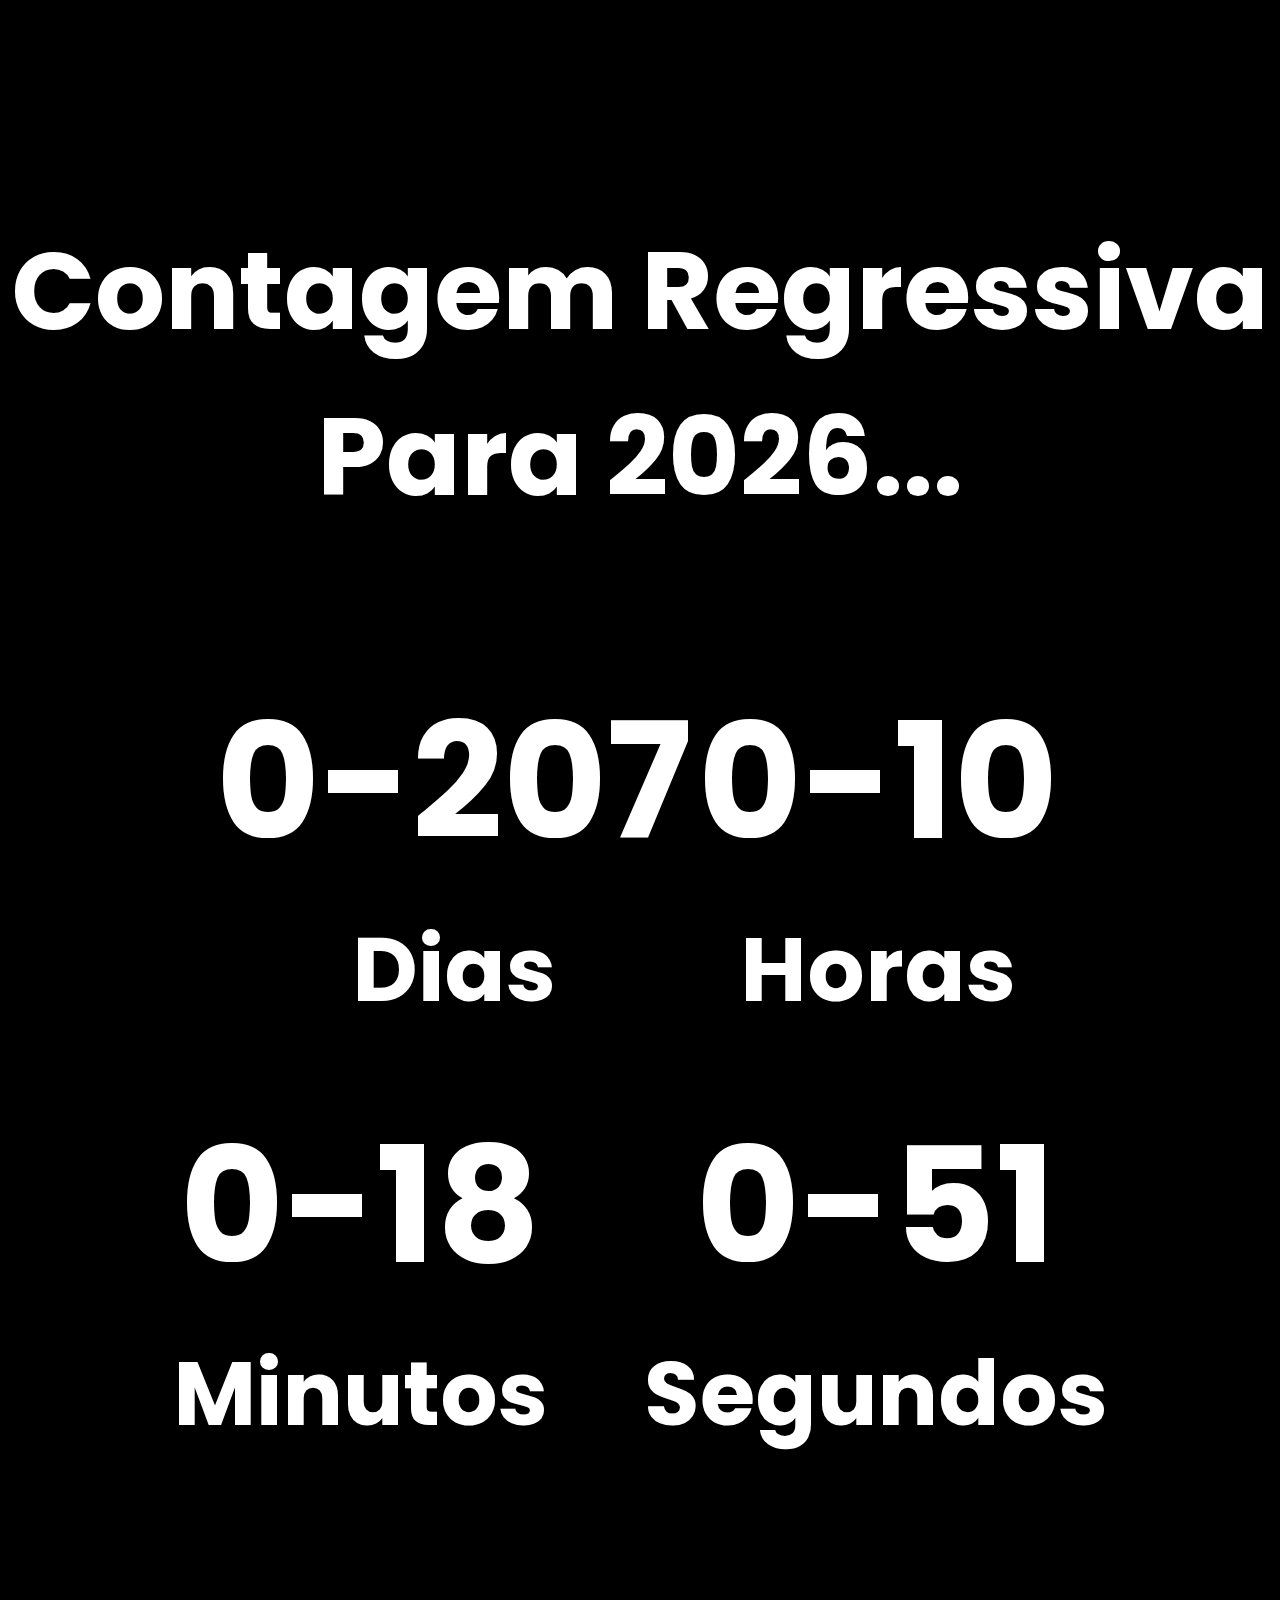
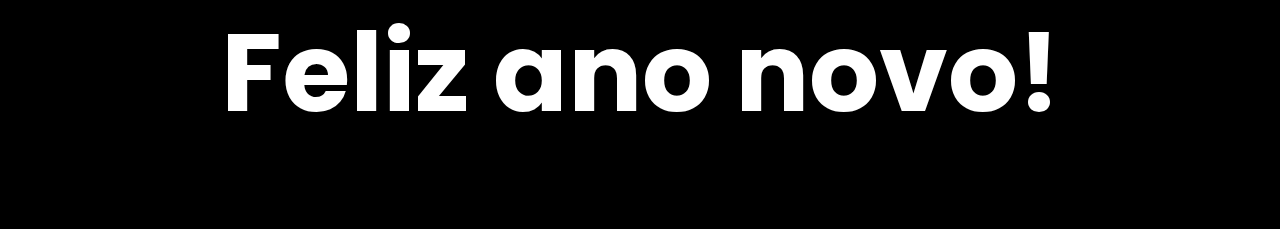
<file: index.html>
<!DOCTYPE html>
<html lang="en">
<head>
    <meta charset="UTF-8">
    <meta http-equiv="X-UA-Compatible" content="IE=edge">
    <meta name="viewport" content="width=device-width, initial-scale=1.0">
    <link rel="stylesheet" href="style.css">
    <title>Contagem regressiva para 2026</title>
</head>
<body>
    <h1>Contagem Regressiva Para 2026...</h1>
    <div class="timer">
        <div class="countdown-container">
            <div class="time Dias">100</div>
            <span class="text">Dias</span>
        </div>
        <div class="countdown-container">
            <div class="time Horas">100</div>
            <span class="text">Horas</span>
        </div>
        <div class="countdown-container">
            <div class="time Minutos">100</div>
            <span class="text">Minutos</span>
        </div>
        <div class="countdown-container">
            <div class="time Segundos">100</div>
            <span class="text">Segundos</span>
        </div>
    </div>
    <h1 class="feliz">Feliz ano novo!</h1>
    <script src="app.js"></script>
</body>
</html>
</file>
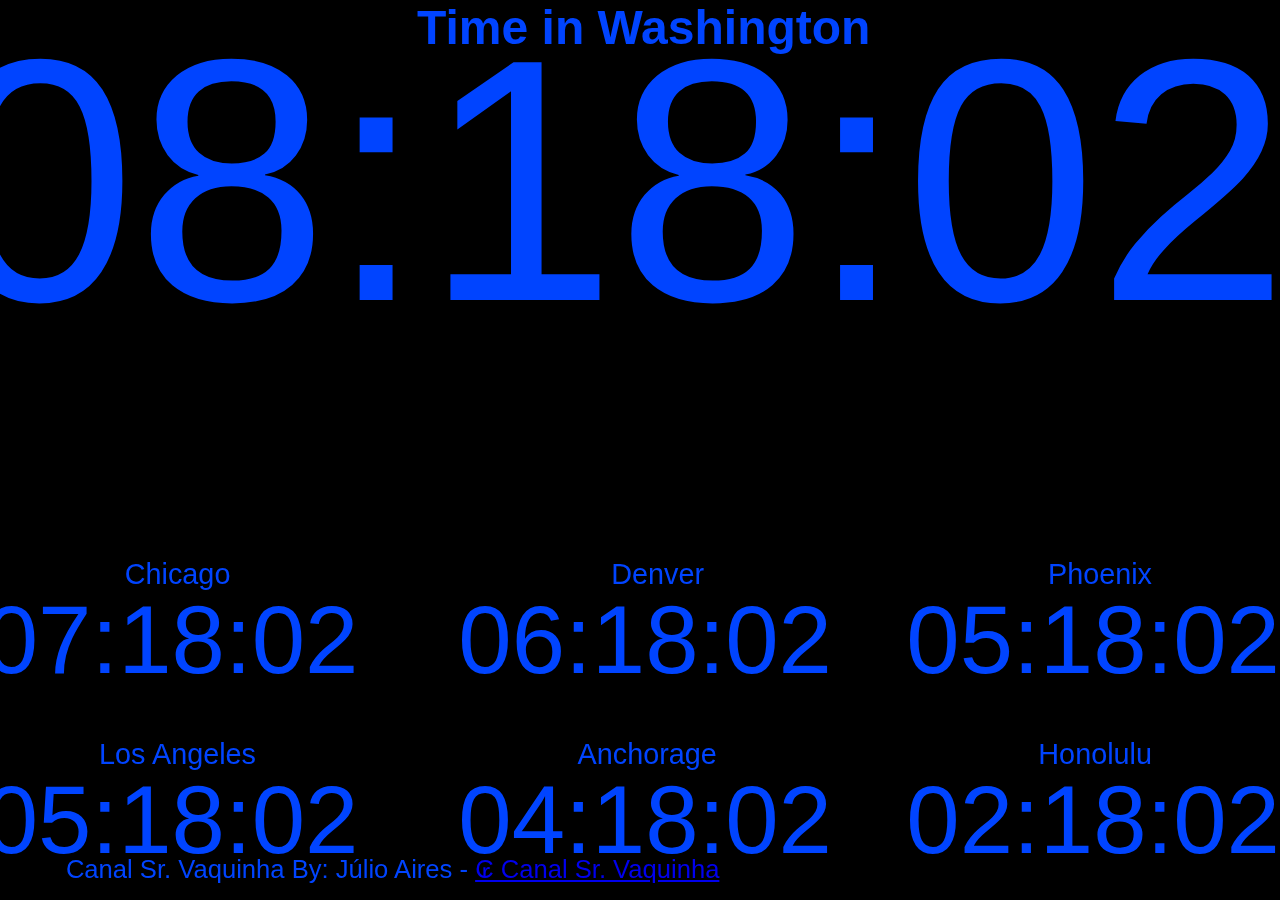
<file: EUAHORAS/index.html>
<!DOCTYPE html>
<html lang="pr-br">

<head>
    <meta charset="UTF-8">
    <meta http-equiv="X-UA-Compatible" content="IE=edge">
    <meta name="viewport" content="width=device-width, initial-scale=1.0">
    <meta http-equiv="refresh" content="10">

    <link rel="stylesheet" href="style.css">

    <title>CANAL Sr. VAQUINHA</title>
</head>
<h1>Time in Washington</h1>

<Body>

    <Div>
  

        <section onload="relog">
            <p id="relogio01"></p>
            <script src="script.js"></script>
        </section>

        <section onload="relog2">
            <p class="fn">Los Angeles</p>
            <div id="relogio2"></div>
            <script src="script.js"></script>
        </section>


        <section onload="relog3">

            <p class="am">Anchorage</p>
            <div id="relogio3"></div>
            <script src="script.js"></script>
        </section>

        <section onload="relog4">
            <p class="ac">Honolulu</p>
            <div id="relogio4"></div>
            <script src="script.js"></script>
        </section>

        <section onload="relog5">
            <p class="aa">Chicago</p>
            <div id="relogio5"></div>
            <script src="script.js"></script>
        </section>

        <section onload="relog6">
            <p class="bb">Denver</p>
            <div id="relogio6"></div>
            <script src="script.js"></script>
        </section>

        <section onload="relog7">
            <p class="cc">Phoenix</p>
            <div id="relogio7"></div>
            <script src="script.js"></script>
        </section>

                </section>
                <section onload="relog3">

            <p class="sr">Canal Sr. Vaquinha By: Júlio Aires - <a href="https://www.youtube.com/channel/UC3ACLDxuy75577-GDItIgNA">₢ Canal Sr. Vaquinha </a></p>
            <script src="script.js"></script>
        </section>
    </Div>
</Body>

</html>
</file>
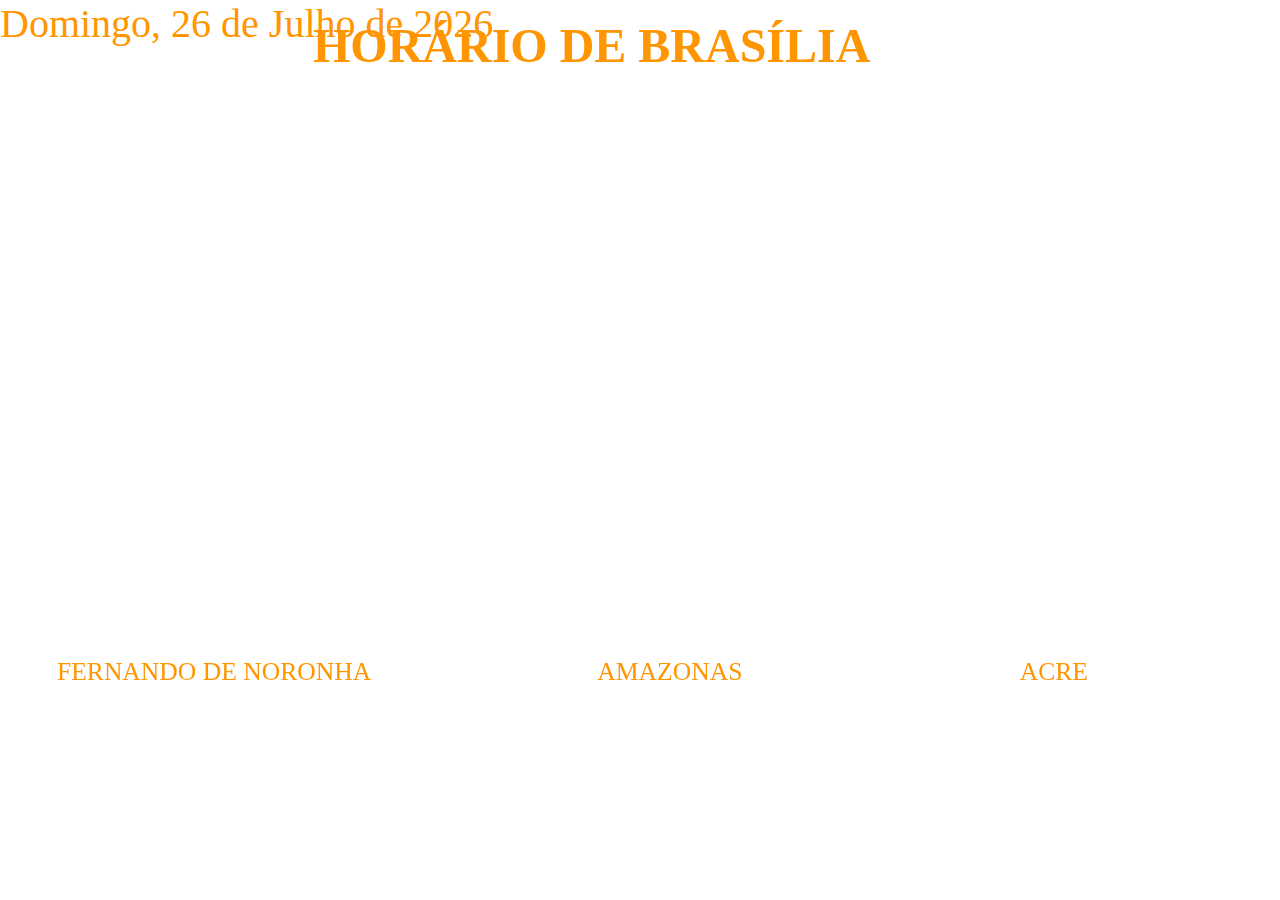
<file: EUAHORAS/relogio/index.html>
<!DOCTYPE html>
<html lang="pr-br">

<head>
    <meta charset="UTF-8">
    <meta http-equiv="X-UA-Compatible" content="IE=edge">
    <meta name="viewport" content="width=device-width, initial-scale=1.0">
    <meta http-equiv="refresh" content="1800">

    <link rel="stylesheet" href="style.css">

    <title>CANAL Sr. VAQUINHA</title>
</head>
<h1>HORÁRIO DE BRASÍLIA</h1>

<Body>



    <section onload="relog">
        <div id="relogio"></div>
        <script src="script.js"></script>
    </section>


    <section onload="relog2">
        <p class="fn">FERNANDO DE NORONHA</p>
        <div id="relogio2"></div>
        <script src="script.js"></script>
    </section>


    <section onload="relog3">

        <p class="am">AMAZONAS</p>
        <div id="relogio3"></div>
        <script src="script.js"></script>
    </section>

    <section onload="relog4">
        <p class="ac">ACRE</p>
        <div id="relogio4"></div>
        <script src="script.js"></script>
    </section>

</Body>

</html>
</file>
<file: style.css>
@import url('https://fonts.googleapis.com/css2?family=Poppins&display=swap');

body {
    background-color:black;
    background-repeat: no-repeat;
    background-size: 100%;
    justify-content: center;
    font-family: 'Poppins';
}

h1{
color: white;
font-size: 110px;
text-align: center;
margin-top: 13rem;
}

.feliz
{
  color: white;
  font-size: 110px;
  text-align: center;
  margin-top: 8rem;
}
.countdown-container span{
  text-align: center;
  font-size: 90px;
  padding: 3rem;
}

.timer {
  color: white;
  text-align: center;
  font-weight: bold;
  display: flex;
  flex-wrap: wrap;
  justify-content: center;
}

.time {
  margin-top: 3rem;
  text-align: center;
  font-weight: bold;
  font-size: 10rem;
  color: white;
  background-color: black;
}
</file>
<file: EUAHORAS/style.css>
* {
    margin: 0;
    padding: 0;
    box-sizing: border-box;
}


/*Time in Washington*/

body {
    justify-content: center;
    align-items: center;
    height: 100vh;
    overflow: hidden;
    background-color: rgb(0, 0, 0);
}

h1 {
    position: fixed;
    top: 0%;
    right: 32%;
    justify-content: space-around;
    font-size: 3rem;
    color: #0044ff;
    font-family: 'arial';
}

p#relogio01 {
    position: fixed;
    right: -0.7%;
    top: -2%;
    text-align: center;
    font-size: 21.6rem;
    color: #0044ff;
    font-family: 'arial';
}


/*horário do Los Angeles*/

#relogio2 {
    position: fixed;
    top: 85%;
    right: 72%;
    font-size: 6rem;
    color: #0044ff;
    font-family: 'arial';
}

p.fn {
    position: fixed;
    top: 82%;
    right: 80%;
    justify-content: space-around;
    font-size: 1.8rem;
    color: #0044ff;
    font-family: 'arial';
}


/*horário do Anchorage*/

#relogio3 {
    position: fixed;
    top: 85%;
    right: 35%;
    justify-content: space-around;
    font-size: 6rem;
    color: #0044ff;
    font-family: 'arial';
}

p.am {
    position: fixed;
    top: 82%;
    right: 44%;
    justify-content: space-around;
    font-size: 1.8rem;
    color: #0044ff;
    font-family: 'arial';
}


/*horário do Honolulu*/

#relogio4 {
    position: fixed;
    top: 85%;
    right: 0%;
    font-size: 6rem;
    color: #0044ff;
    font-family: 'arial';
}

p.ac {
    position: fixed;
    top: 82%;
    right: 10%;
    justify-content: space-around;
    font-size: 1.8rem;
    color: #0044ff;
    font-family: 'arial';
}


/*Chicago/////////////////////////////////////////////////////////////////////////////////////////*/

#relogio5 {
    position: fixed;
    top: 65%;
    right: 72%;
    font-size: 6rem;
    color: #0044ff;
    font-family: 'arial';
}

p.aa {
    position: fixed;
    top: 62%;
    right: 82%;
    justify-content: space-around;
    font-size: 1.8rem;
    color: #0044ff;
    font-family: 'arial';
}

/*Denver///////////////////////////////////////////////////////////////////////////////////////////////////////*/

#relogio6 {
    position: fixed;
    top: 65%;
    right: 35%;
    font-size: 6rem;
    color: #0044ff;
    font-family: 'arial';
}

p.bb {
    position: fixed;
    top: 62%;
    right: 45%;
    justify-content: space-around;
    font-size: 1.8rem;
    color: #0044ff;
    font-family: 'arial';
}
/*Phoenix//////////////////////////////////////////////////////////////////////////////////////////*/

#relogio7 {
    position: fixed;
    top: 65%;
    right: 0%;
    font-size: 6rem;
    color: #0044ff;
    font-family: 'arial';
}

p.cc {
    position: fixed;
    top: 62%;
    right: 10%;
    justify-content: space-around;
    font-size: 1.8rem;
    color: #0044ff;
    font-family: 'arial';
}

p.sr {
    position: fixed;
    top: 95%;
    right: 43.8%;
    justify-content: space-around;
    font-size: 1.6rem;
    color: #0044ff;
    font-family: 'arial';
}
a.sr {
    position: fixed;
    top: 95%;
    right: 43.8%;
    justify-content: space-around;
    font-size: 1.6rem;
    color: #0044ff;
    font-family: 'arial';
}
</file>
<file: EUAHORAS/relogio/style.css>
* {
    margin: 0;
    padding: 0;
    box-sizing: border-box;
}


/*horário de Brasília principal*/

body {
    justify-content: center;
    align-items: center;
    height: 100vh;
    overflow: hidden;
    background-color: rgb(255, 255, 255);
}

#relogio {
    font-size: 23rem;
    color: #FF9500;
    font-family: 'montserrat';
}

h1 {
    position: fixed;
    top: 2%;
    right: 32%;
    justify-content: space-around;
    font-size: 3rem;
    color: #FF9500;
    font-family: 'montserrat';
}


/*horário do fernando de noronha*/

#relogio2 {
    position: fixed;
    top: 75%;
    right: 70%;
    font-size: 6rem;
    color: #FF9500;
    font-family: 'montserrat';
}

p.fn {
    position: fixed;
    top: 73%;
    right: 71%;
    justify-content: space-around;
    font-size: 1.6rem;
    color: #FF9500;
    font-family: 'montserrat';
}


/*horário do amazonas*/

#relogio3 {
    position: fixed;
    top: 75%;
    right: 35%;
    justify-content: space-around;
    font-size: 6rem;
    color: #FF9500;
    font-family: 'montserrat';
}

p.am {
    position: fixed;
    top: 73%;
    right: 42%;
    justify-content: space-around;
    font-size: 1.6rem;
    color: #FF9500;
    font-family: 'montserrat';
}


/*horário do acre*/

#relogio4 {
    position: fixed;
    top: 75%;
    right: 4%;
    font-size: 6rem;
    color: #FF9500;
    font-family: 'montserrat';
}

p.ac {
    position: fixed;
    top: 73%;
    right: 15%;
    justify-content: space-around;
    font-size: 1.6rem;
    color: #FF9500;
    font-family: 'montserrat';
}


/*ok teste dia mes e ano*/

section {
    font-size: 2.5rem;
    color: #FF9500;
}
</file>
